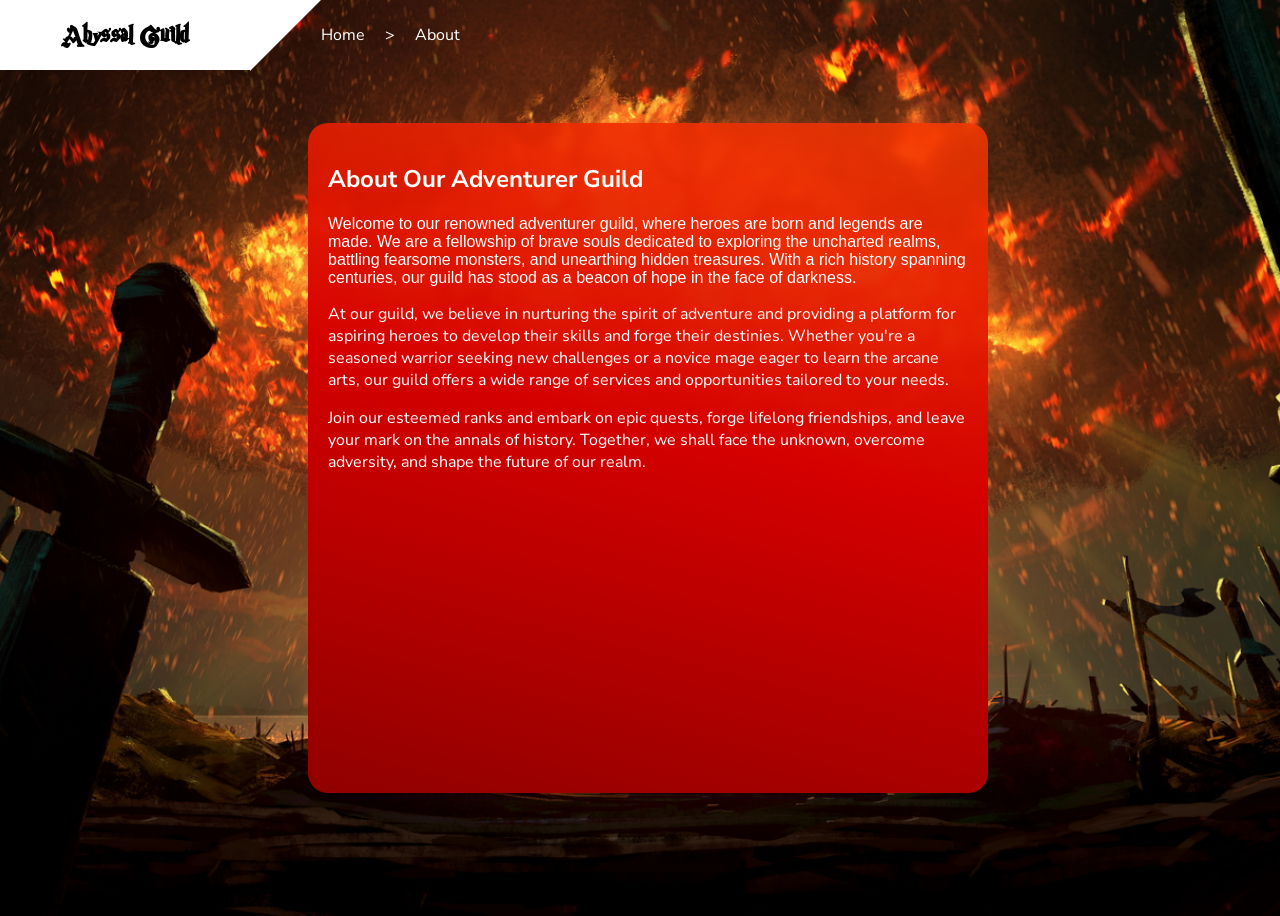
<file: pages/about.html>
<!DOCTYPE html>
<html>
<head>
  <link rel="stylesheet" type="text/css" href="../styles/about.css">
  <title>About Us</title>
</head>
<body>
  <header>
    <nav>
      <div class="logo"><h3>Abyssal Guild</h3></div>
      <div class="tri"></div>
      <a href="../pages/homepage.html">Home</a>
      <p style="margin-left: 20px; pointer-events: none;">></p>
      <p style="margin-left: 20px; pointer-events: none;">About</p>
    </nav>
  </header>
  <div class="container">
    <div class="about-section">
      <h2>About Our Adventurer Guild</h2>
      <p id="typing">Welcome to our renowned adventurer guild, where heroes are born and legends are made. We are a fellowship of brave souls dedicated to exploring the uncharted realms, battling fearsome monsters, and unearthing hidden treasures. With a rich history spanning centuries, our guild has stood as a beacon of hope in the face of darkness.</p>
      <p>At our guild, we believe in nurturing the spirit of adventure and providing a platform for aspiring heroes to develop their skills and forge their destinies. Whether you're a seasoned warrior seeking new challenges or a novice mage eager to learn the arcane arts, our guild offers a wide range of services and opportunities tailored to your needs.</p>
      <p>Join our esteemed ranks and embark on epic quests, forge lifelong friendships, and leave your mark on the annals of history. Together, we shall face the unknown, overcome adversity, and shape the future of our realm.</p>
    </div>
  </div>
</body>
</html>
</file>
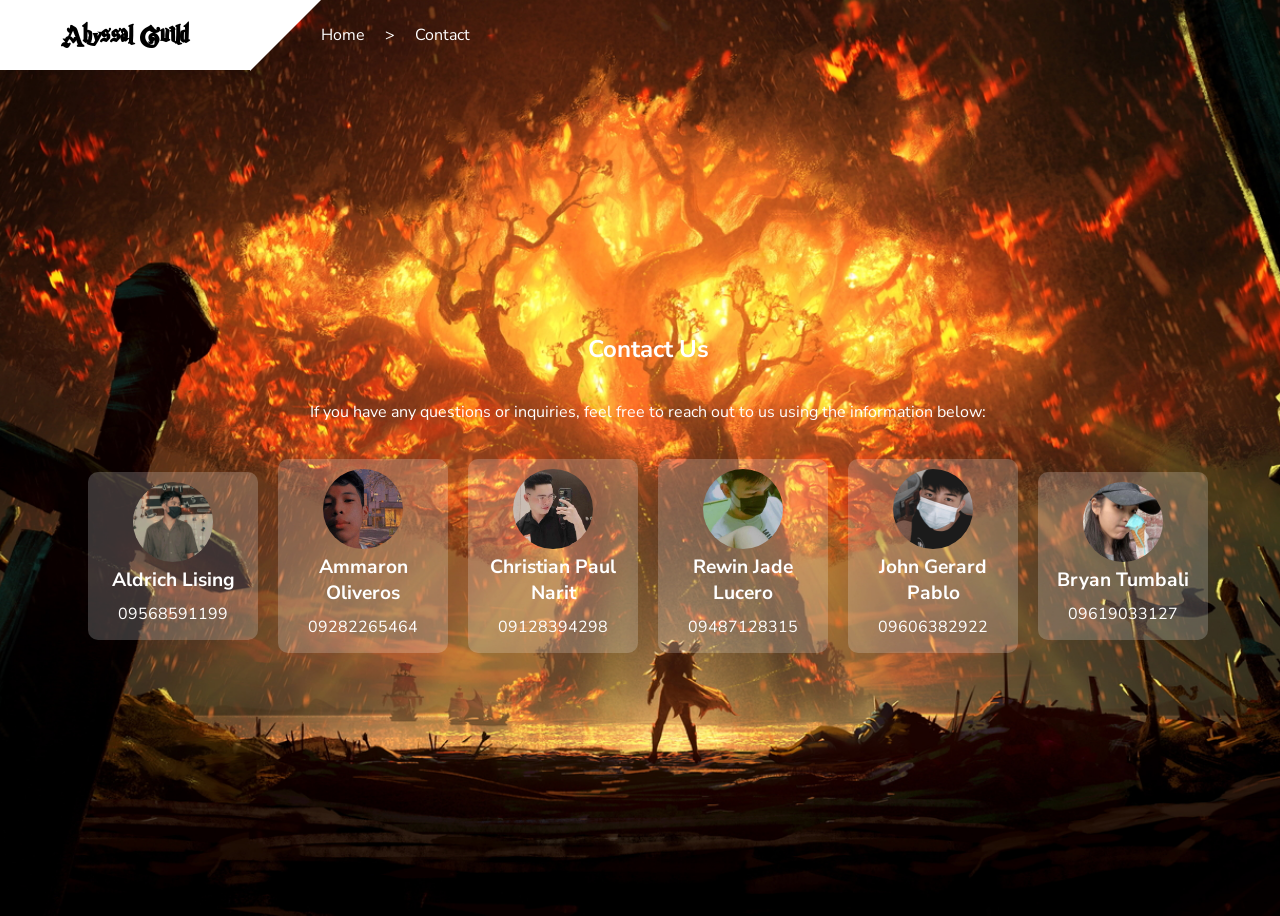
<file: pages/contact.html>
<!DOCTYPE html>
<html>
<head>
  <title>Contact - Abyssal Guild</title>
  <link rel="stylesheet" type="text/css" href="../styles/contact.css">
</head>
<body>
  <header>
    <nav>
        <div class="logo"><h3>Abyssal Guild</h3></div>
        <div class="tri"></div>
        <a href="../pages/homepage.html">Home</a>
        <p style="margin-left: 20px; pointer-events: none;">></p>
        <p style="margin-left: 20px; pointer-events: none;">Contact</p>
    </nav>
  </header>
  <div class="contacts-section">
    <h2>Contact Us</h2>
    <p>If you have any questions or inquiries, feel free to reach out to us using the information below:</p>
    <div class="contact-details">
      <div class="contact-item">
        <img src="../img/Lising.jpg" alt="Contact 1">
        <p class="name">Aldrich Lising</p>
        <p class="number">09568591199</p>
      </div>
      <div class="contact-item">
        <img src="../img/ammaron.jpg" alt="Contact 2">
        <p class="name">Ammaron Oliveros</p>
        <p class="number">09282265464</p>
      </div>
      <div class="contact-item">
        <img src="../img/narit.jpg" alt="Contact 3">
        <p class="name">Christian Paul Narit</p>
        <p class="number">09128394298</p>
      </div>
      <div class="contact-item">
        <img src="../img/rewin.jpg" alt="Contact 3">
        <p class="name">Rewin Jade Lucero</p>
        <p class="number">09487128315</p>
      </div>
      <div class="contact-item">
        <img src="../img/gerard.jpg" alt="Contact 3">
        <p class="name">John Gerard Pablo</p>
        <p class="number">09606382922</p>
      </div>
      <div class="contact-item">
        <img src="../img/tumbali.jpg" alt="Contact 3">
        <p class="name">Bryan Tumbali</p>
        <p class="number">09619033127</p>
      </div>
    </div>
  </div>
</body>
</html>
</file>
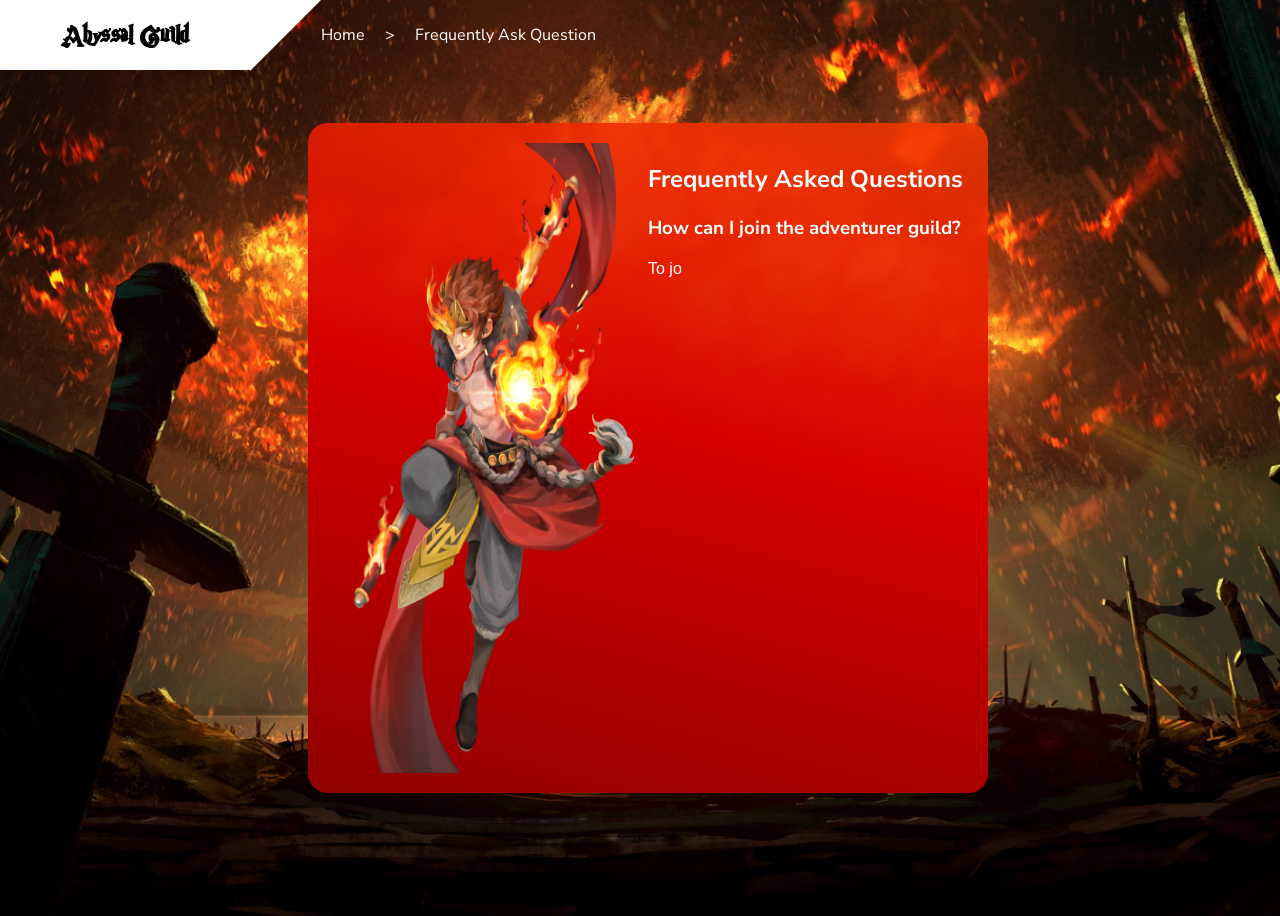
<file: pages/faqs.html>
<!DOCTYPE html>
<html lang="en">
<head>
  <meta charset="UTF-8">
  <meta name="viewport" content="width=device-width, initial-scale=1.0">
  <title>FAQs - Abyssal Guild</title>
  <link rel="stylesheet" href="../styles/faqs.css">
</head>
<body>
  <header>
    <nav>
      <div class="logo"><h3>Abyssal Guild</h3></div>
      <div class="tri"></div>
      <a href="../pages/homepage.html">Home</a>
      <p style="margin-left: 20px; pointer-events: none;">></p>
      <p style="margin-left: 20px; pointer-events: none;">Frequently Ask Question</p>
    </nav>
  </header>
  <div class="faq-section">
    <div style="width: 50%; display: flex; flex-direction: reverse-column;">
      <img src="../img/fireman.png" width="100%">
    </div>
    <div style="width: 50%;">
      <h2>Frequently Asked Questions</h2>
    <div class="faq"> 
      <h3>How can I join the adventurer guild?</h3>
       <p id="typing"></p>
      </div>
    </div>
    </div>
    <!-- Add more FAQs here -->
  </div>
  <script src="../scripts/typing.js"></script>
</body>
</html>
</file>
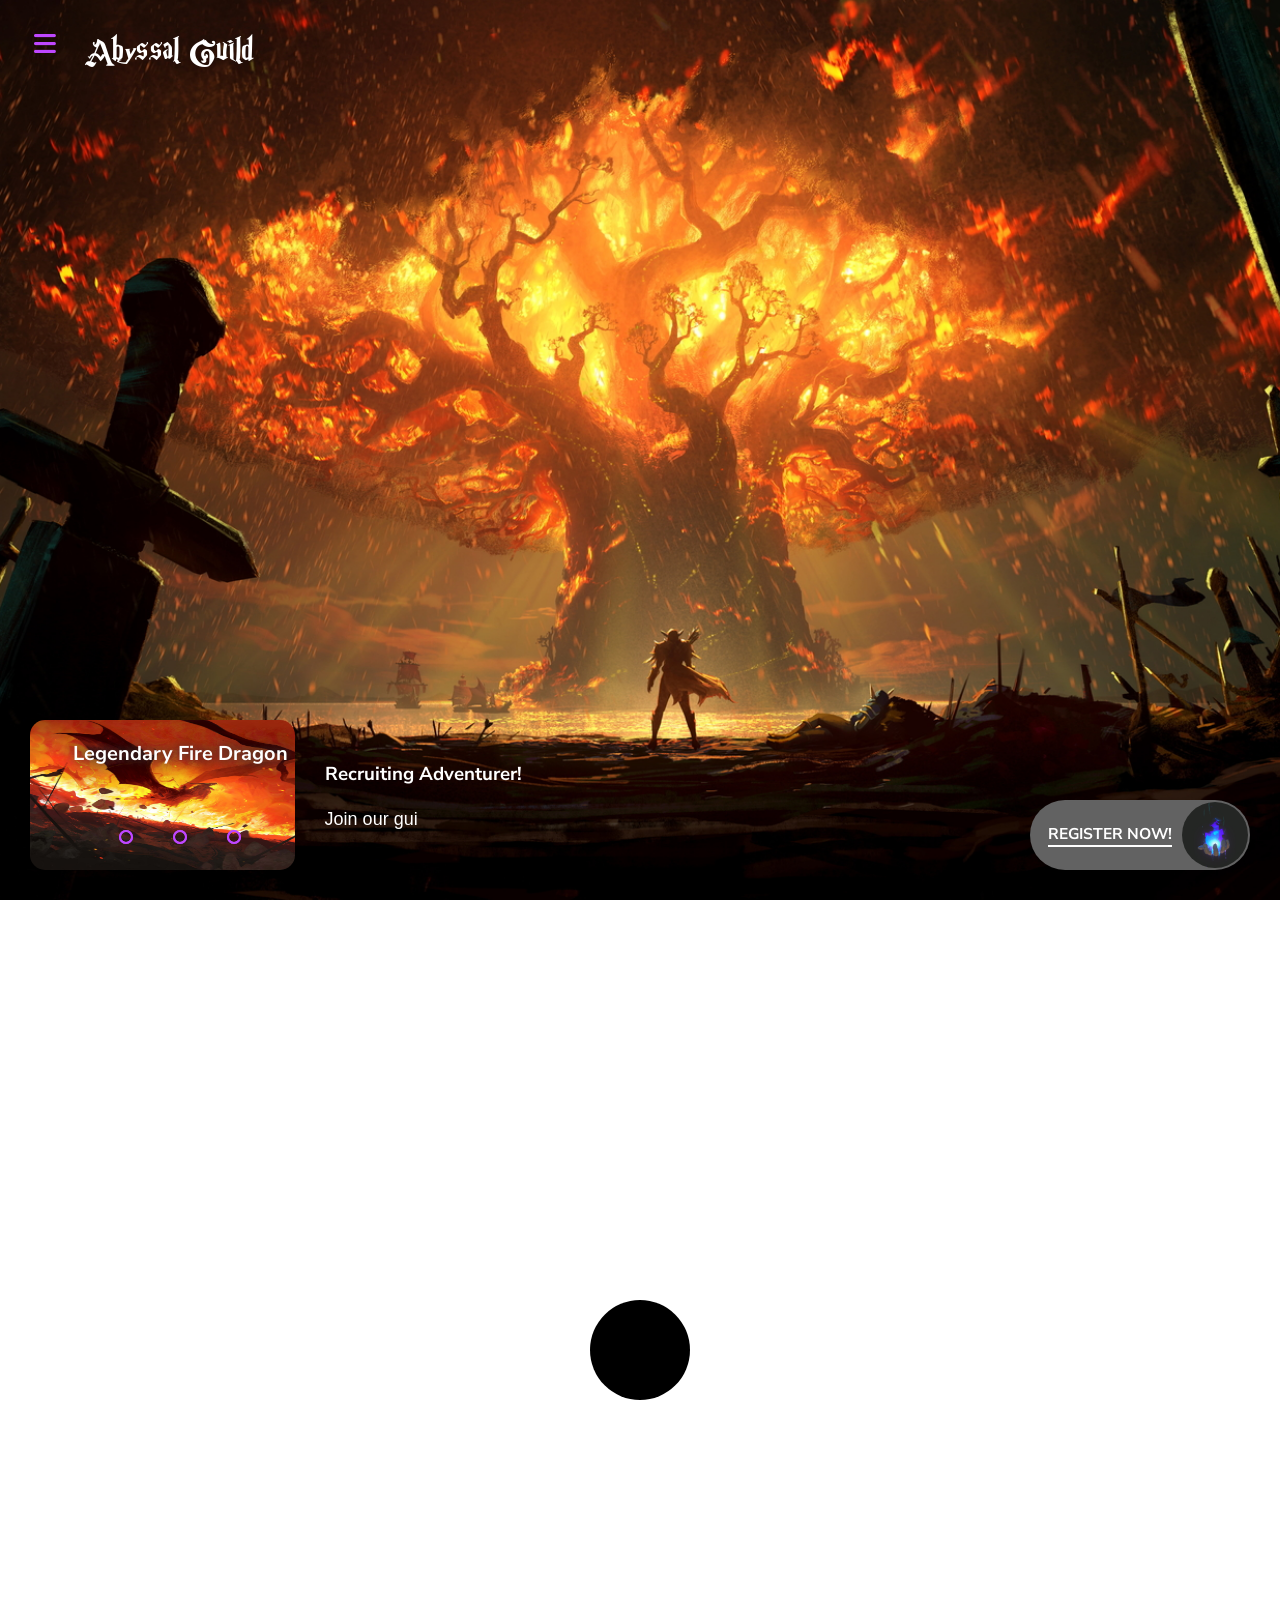
<file: pages/homepage.html>
<!DOCTYPE html>
<html lang="en">
<head>
    <meta charset="UTF-8">
    <meta name="viewport" content="width=device-width, initial-scale=1.0">
    <link rel="stylesheet" href="https://cdnjs.cloudflare.com/ajax/libs/font-awesome/6.4.0/css/all.min.css" integrity="sha512-iecdLmaskl7CVkqkXNQ/ZH/XLlvWZOJyj7Yy7tcenmpD1ypASozpmT/E0iPtmFIB46ZmdtAc9eNBvH0H/ZpiBw==" crossorigin="anonymous" referrerpolicy="no-referrer" />
    <link rel="stylesheet" href="../styles/homepage1.css">
    <link rel="shortcut icon" href="../img/logo.png" type="image/x-icon">
    <title>Abyssal Guild</title>
</head>
<body>
    <header>
        <button onclick="navMenu()" id="navBtn"><i class="fa-solid fa-bars"></i></button>
        <a href="#" class="logo">Abyssal Guild</a>
    </header>
    <div class="navigation">
        <!-- <img src="../img/logo_bg.png" width="100%" style="transform: translateY(30px);"> -->
        <nav>
            <ul type="none">
                <a href="../pages/faqs.html"><li>Faqs</li></a>
                <a href="../pages/about.html"><li>About</li></a>
                <a href="../pages/services.html"><li>Services</li></a>
                <a href="../pages/contact.html"><li>Contacts</li></a>
                <a href="../pages/displayRegistered.php"><li>Adventurers</li></a>
            </ul>
        </nav>
    </div>
    <div class="registration">
        <div class="registrationForm">
            <div class="introduction">
                <img src="../img/women.png" class="women">
                <div class="card">
                    <div class="tri"></div>
                    <div class="box">
                        <p id="letter"></p>
                        <button class="next_btn">Click Next<i class="fa-solid fa-circle-chevron-right"></i></button>
                    </div>
                </div>
                <div class="magic-circle-holder">
                    <img class="magic-animation" src="../img/magic-circle.jpg">
                </div>
            </div>
            <button class="closeBtn">close</button>
        </div>
    </div>
    <div class="wrapper">
        <!-- <img src="../img/mainbg.jpg" alt="" width="100%"> -->
        <div class="featured">
            <div class="slider">
                <div class="slides">
                    <input type="radio" name="radio-btn" id="radio1">
                    <input type="radio" name="radio-btn" id="radio2">
                    <input type="radio" name="radio-btn" id="radio3">
                    <div class="slide first">
                        <div class="image-container">
                          <img src="../img/feature1.jpg" alt="">
                          <div class="words">Legendary Fire Dragon</div>
                        </div>
                        <div class="image-container">
                          <img src="../img/feature2.jpg" alt="">
                          <div class="words">Elemental Warrior</div>
                        </div>
                        <div class="image-container">
                          <img src="../img/feature3.jpg" alt="">
                          <div class="words">Red Phoenix AI</div>
                        </div>
                      </div>
                    <div class="navigation-auto">
                        <div class="auto-btn1"></div>
                        <div class="auto-btn2"></div>
                        <div class="auto-btn3"></div>
                    </div>
                </div>
                <div class="navigation-manual">
                    <label for="radio1" class="manual-btn"></label>
                    <label for="radio2" class="manual-btn"></label>
                    <label for="radio3" class="manual-btn"></label>
                </div>
                <script type="text/javascript">
                    var counter = 2;
                    setInterval(function() {
                        document.getElementById('radio' + counter).checked = true;
                        counter++
                        if (counter > 3) {
                            counter = 1;
                        }
                    }, 4000);
                </script>
            </div>
            <div class="ad">
                <h3 class="typing">Recruiting Adventurer!</h3><br>
                <p id="typing"></p>
            </div>
        </div>
        <button class="registerBtn" onclick="regPopup()"><h3 style="border-bottom: 2px solid white;">REGISTER NOW!</h3><img src="../img/1.gif" height="100%" style="border-radius: 50%;"></button>
    </div>
    <script src="../scripts/homepage1.js"></script>
</body>
</html>
</file>
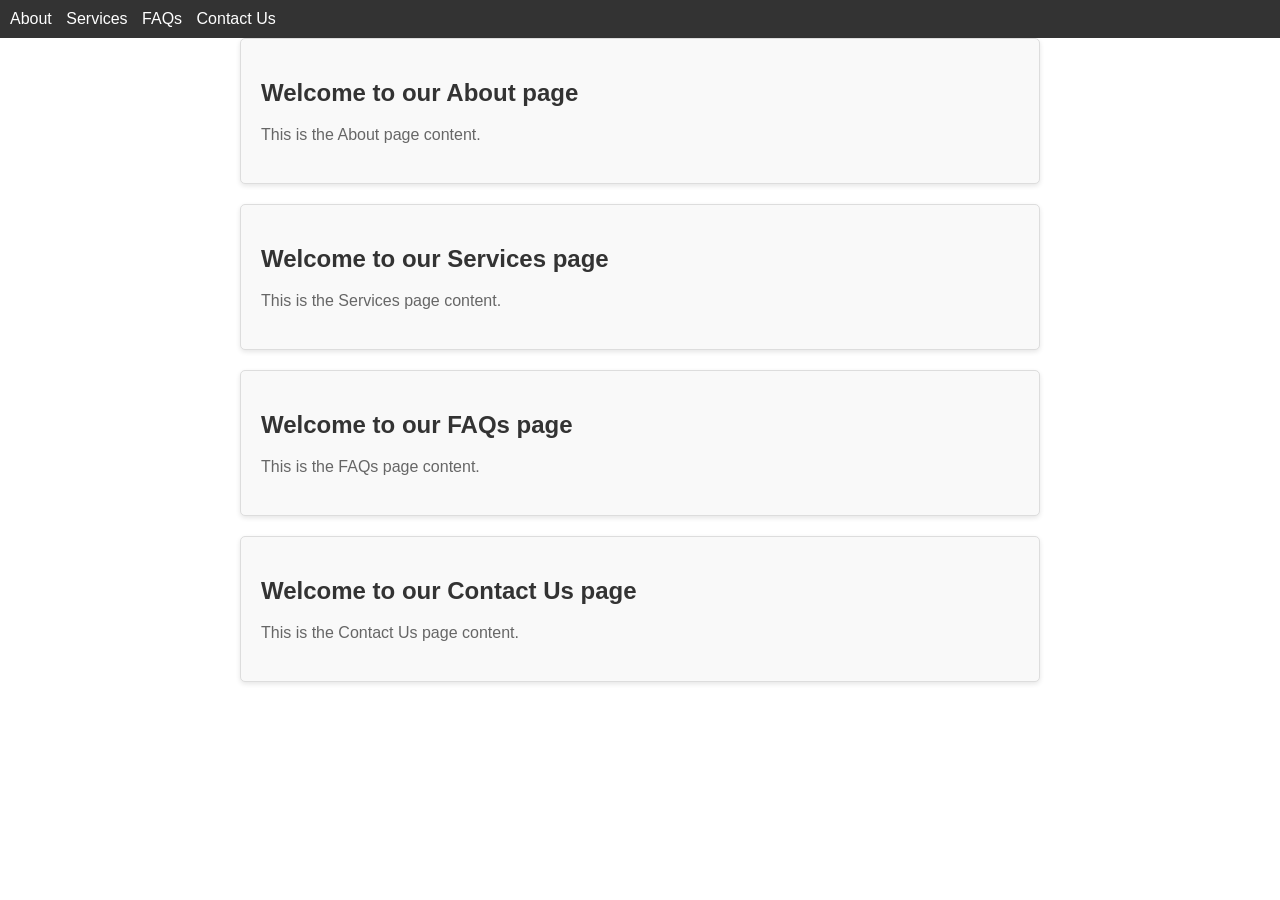
<file: pages/menu.html>
<!DOCTYPE html>
<html>
<head>
  <title>My Website</title>
  <style>
    body {
      font-family: Arial, sans-serif;
      margin: 0;
      padding: 0;
    }

    header {
      background-color: #333;
      color: #fff;
      padding: 10px;
    }

    nav ul {
      list-style-type: none;
      margin: 0;
      padding: 0;
    }

    nav ul li {
      display: inline;
      margin-right: 10px;
    }

    nav ul li a {
      color: #fff;
      text-decoration: none;
    }

    section {
      padding: 20px;
    }

    /* Classy Design Styles */
    .container {
      width: 800px;
      margin: 0 auto;
    }

    .box {
      background-color: #f9f9f9;
      padding: 20px;
      margin-bottom: 20px;
      border: 1px solid #ddd;
      border-radius: 5px;
      box-shadow: 0 2px 5px rgba(0, 0, 0, 0.1);
    }

    h1 {
      color: #333;
      font-size: 24px;
      margin-bottom: 10px;
    }

    p {
      color: #666;
      font-size: 16px;
      line-height: 1.5;
    }
  </style>
</head>
<body>
  <header>
    <nav>
      <ul>
        <li><a href="about.html">About</a></li>
        <li><a href="services.html">Services</a></li>
        <li><a href="faq.html">FAQs</a></li>
        <li><a href="contact.html">Contact Us</a></li>
      </ul>
    </nav>
  </header>

  <div class="container">
    <section class="box">
      <h1>Welcome to our About page</h1>
      <p>This is the About page content.</p>
    </section>

    <section class="box">
      <h1>Welcome to our Services page</h1>
      <p>This is the Services page content.</p>
    </section>

    <section class="box">
      <h1>Welcome to our FAQs page</h1>
      <p>This is the FAQs page content.</p>
    </section>

    <section class="box">
      <h1>Welcome to our Contact Us page</h1>
      <p>This is the Contact Us page content.</p>
    </section>
  </div>
</body>
</html>
</file>
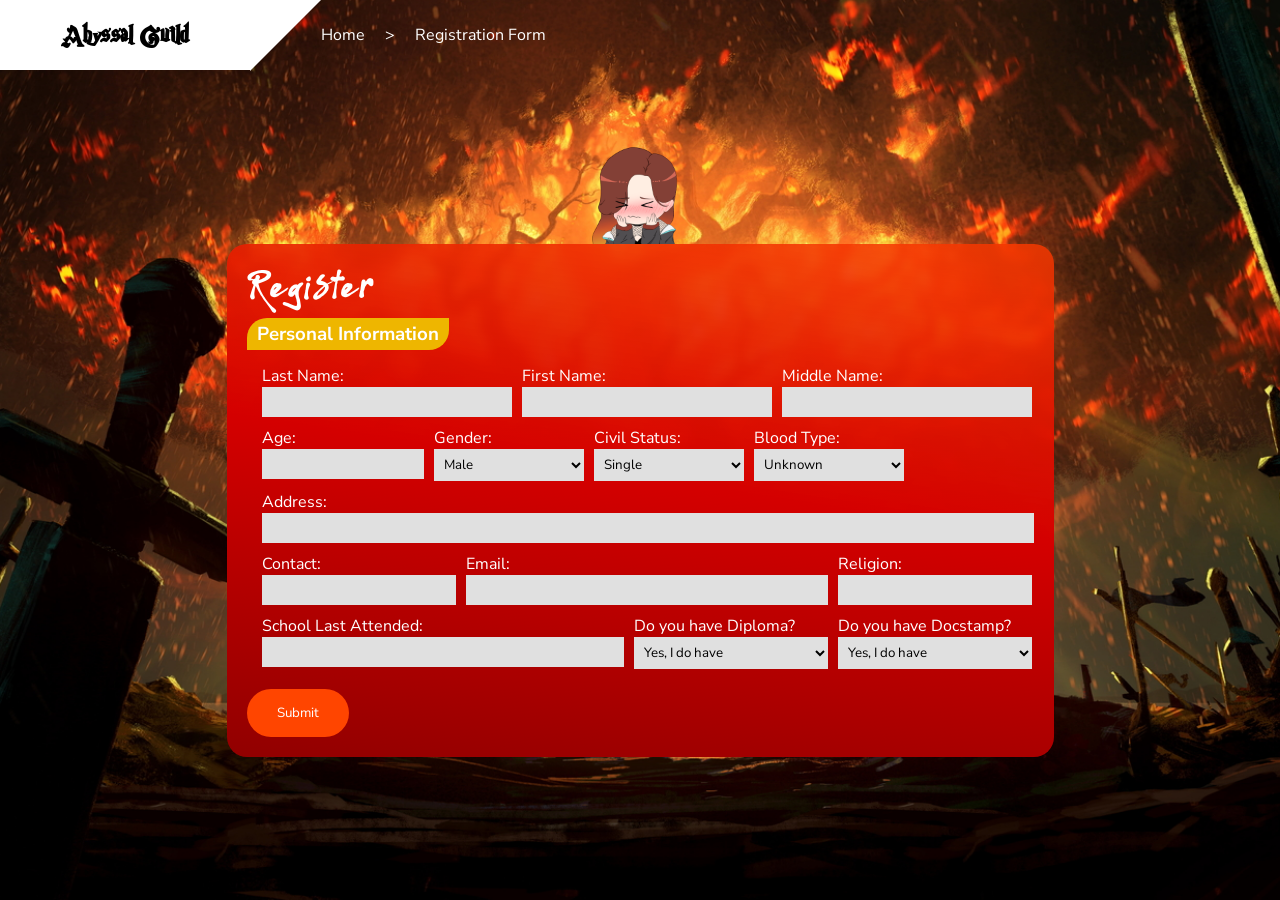
<file: pages/regform.html>
<!DOCTYPE html>
<html lang="en">
<head>
    <meta charset="UTF-8">
    <meta name="viewport" content="width=device-width, initial-scale=1.0">
    <link rel="stylesheet" href="../styles/regform.css">
    <title>Register Form</title>
</head>
<body>
    <!-- <img src="../img/mainbg.jpg" width="100%" style="position: absolute; top: 0;"> -->
    <nav>
        <div class="logo"><h3>Abyssal Guild</h3></div>
        <div class="tri"></div>
        <a href="../pages/homepage.html">Home</a>
        <p style="margin-left: 20px; pointer-events: none;">></p>
        <p style="margin-left: 20px; pointer-events: none;">Registration Form</p>
    </nav>
    <div class="regHolder">
        <img src="../img/cuteChibi.png" class="chibi">
    <div class="container">
        <form action="../system/function.php" method="post">
            <p style="color: white; margin-bottom: 5px; font-family: istitik; letter-spacing: 2px; font-size: 40px;">Register</p>
            <h3 style="margin-bottom: 15px; color: white; background: rgb(238, 182, 0); width: max-content; padding: 3px 10px; border-radius: 20px 0 20px 0;">Personal Information</h3>
            <div class="regform">
                <div class="fullname">
                    <label style="display: flex; flex-direction: column;">
                        Last Name:
                        <input type="text" name="last_name" required>
                    </label>
                    <label style="display: flex; flex-direction: column;">
                        First Name:
                        <input type="text" name="first_name" required>
                    </label>
                    <label style="display: flex; flex-direction: column;">
                        Middle Name:
                        <input type="text" name="middle_name" required>
                    </label>
                </div>
                <div style="display: flex; width: auto; gap: 10px;">
                    <label style="display: flex; flex-direction: column;">
                        Age:
                        <input type="number" name="age" placeholder="" style="width: 150px; text-align: center;" oninput="javascript: if (this.value.length > 2) this.value = this.value.slice(0, 2); required">
                    </label>
                    <label style="display: flex; flex-direction: column;">
                        Gender:
                        <select name="gender" style="width: 150px;">
                            <option value="Male">Male</option>
                            <option value="Female">Female</option>
                            <option value="Rather not Say">Rather not say</option>
                        </select>
                    </label>
                    <label style="display: flex; flex-direction: column;">
                        Civil Status:
                        <select name="civil_status" style="width: 150px;"> 
                            <option value="Single">Single</option>
                            <option value="In a Relationship">In a Relationship</option>
                            <option value="Married">Married</option>
                            <option value="Divorce">Divorce</option>
                            <option value="Widowed">Widowed</option>
                            <option value="Kabit">Kabit</option>
                        </select>
                    </label>
                    <label style="display: flex; flex-direction: column;">
                        Blood Type:
                        <select name="blood_type" style="width: 150px;">
                            <option value="Unknown">Unknown</option>
                            <option value="A">Blood type: A</option>
                            <option value="B">Blood type: B</option>
                            <option value="AB">Blood type: AB</option>
                            <option value="O">Blood type: O</option>
                        </select>
                    </label>
                </div>
                <label>
                    Address: <br>
                    <input type="text" name="home_address" class="home_address" required>
                </label>
                <div class="row4">
                    <label style="display: flex; flex-direction: column; width: 250px;">
                        Contact:
                        <input type="text" name="contact">
                    </label>
                    <label>
                        Email: <br>
                        <input type="email" name="email" style="width: 350px;" required>
                    </label>
                    <label style="display: flex; flex-direction: column; width: 250px;">
                        Religion:
                        <input type="text" name="religion">
                    </label>
                </div>
                <div style="display: flex; width: 770px; gap: 10px;">
                    <label>
                        School Last Attended: <br>
                        <input type="text" name="school_last_attended" style="width: 350px;">
                    </label>
                    <label style="width: 195px;">
                        Do you have Diploma? <br>
                        <select name="diploma" style="width: 100%;">
                            <option value="1">Yes, I do have</option>
                            <option value="0">No, I don't have</option>
                        </select>
                    </label>
                    <label style="width: 195px;">
                        Do you have Docstamp? <br>
                        <select name="docstamp" style="width: 100%;">
                            <option value="1">Yes, I do have</option>
                            <option value="0">No, I don't have</option>
                        </select>
                    </label>
                </div>
            </div>
            <input type="submit" class="submit">
        </form>
        <!-- <img src="../img/women.png" width="auto" height="auto"> -->
    </div>
    </div>
</body>
</html>
</file>
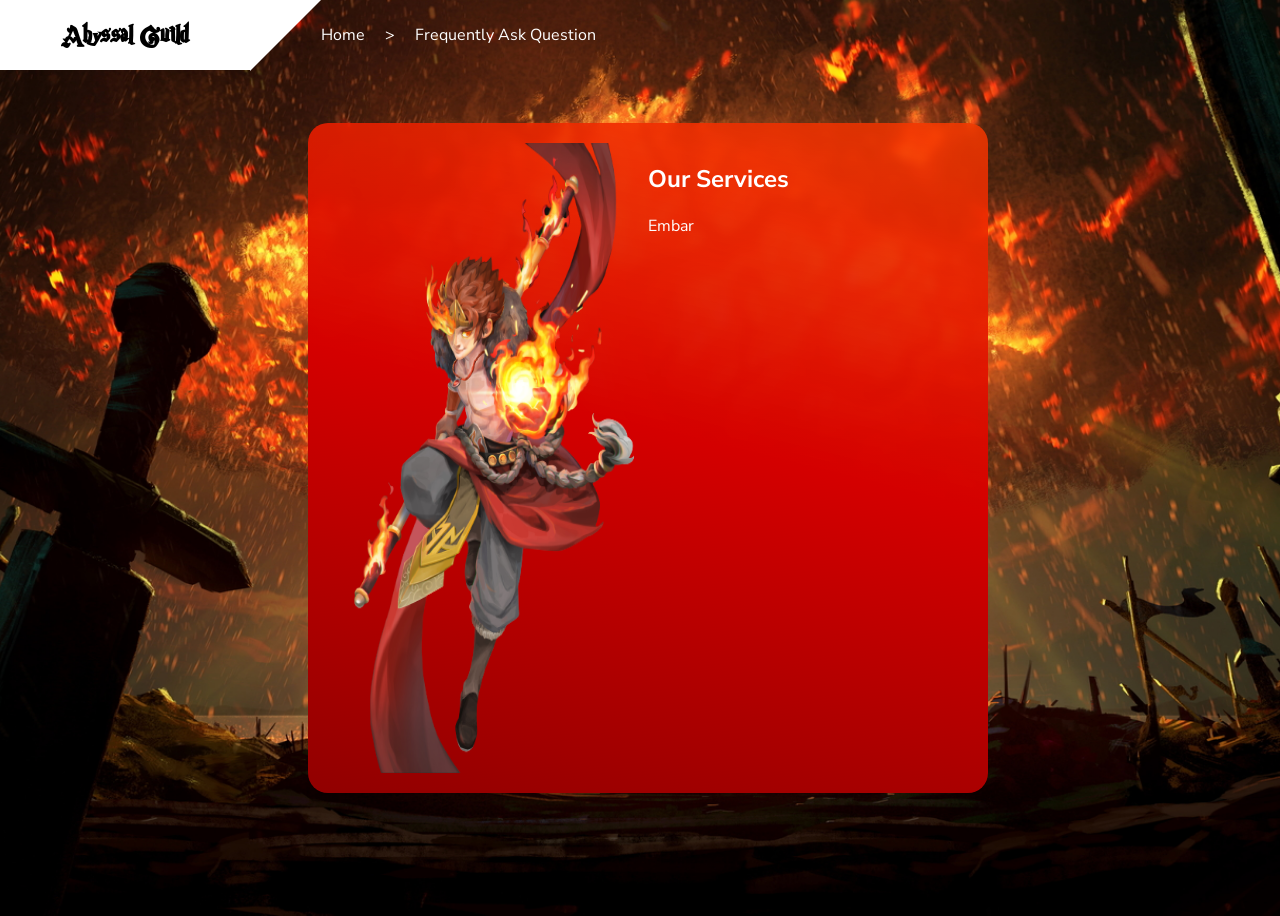
<file: pages/services.html>
<!DOCTYPE html>
<html lang="en">
<head>
  <meta charset="UTF-8">
  <meta name="viewport" content="width=device-width, initial-scale=1.0">
  <title>Services - Abyssal Guild</title>
  <link rel="stylesheet" href="../styles/services.css">
</head>
<body>
  <header>
    <nav>
      <div class="logo"><h3>Abyssal Guild</h3></div>
      <div class="tri"></div>
      <a href="../pages/homepage.html">Home</a>
      <p style="margin-left: 20px; pointer-events: none;">></p>
      <p style="margin-left: 20px; pointer-events: none;">Frequently Ask Question</p>
    </nav>
  </header>
  <div class="container">
    <div style="width: 50%; display: flex; flex-direction: reverse-column;">
      <img src="../img/fireman.png" width="100%">
    </div>
    <div style="width: 50%;">
      <h2>Our Services</h2>
       <p id="typing"></p>
      </div>
    </div>
    </div>
    <!-- Add more FAQs here -->
  </div>
  <script src="../scripts/typings.js"></script>
</body>
</html>
</file>
<file: styles/about.css>
@font-face {
  font-family: nunito;
  src: url(../fonts/nunito.ttf);
}
@font-face {
  font-family: magic1;
  src: url(../fonts/MagicSchoolOne.ttf);
}

/* html {
  background-color: black;
} */

body {
  width: 100%;
  height: 100vh;
  display: flex;
  flex-direction: column;
  align-items: center;
  justify-content: center;
  background-color: black;
  background: url('../img/mainbg.jpg');
  background-position: top;
  background-size: cover;
  background-repeat: no-repeat;
  overflow: hidden;
  color: white;
  font-family: nunito;
}

  nav {
    position: fixed;
    top: 0;
    left: 0;
    width: 100%;
    height: 70px;
    display: flex;
    align-items: center;
    justify-content: left;
    z-index: 100;
}
.logo {
    background-color: white;
    color: black;
    width: 250px;
    height: 70px;
    display: flex;
    align-items: center;
    justify-content: center;
    font-family: magic1;
}
.logo h3 {
    font-family: magic1;
    font-size: 30px;
    animation: logo 5s linear infinite;
    pointer-events: none;
}
@keyframes logo {
    0% { color: black; }
    50% { color: black; }
    55% { color: red; }
    60% { color: black; }
    65% { color: red; }
    70% { color: black; }
    100% { color: black; }
}
.tri {
    /* transform: translateX(1px); */
    width: 0;
    height: 0;
    border-left: 71px solid white;
    border-bottom: 71px solid transparent;
}
a {
    color: white;
    text-decoration: none;
}
a:hover {
    color: orangered;
}

:root {
    --gradient: linear-gradient(
        to bottom left, 
        rgba(255, 221, 0, 0.579),
        rgba(255, 68, 0, 0.8), 
        rgb(212, 0, 0), 
        rgb(145, 0, 0)
    );
}

@keyframes bg-Animation {
    0% {
        background-position: bottom left;
    }
    50% {
        background-position: cover;
    }
    100% {
        background-position: top right;
    }
}
  
  @keyframes fireAnimation {
    0% {
      box-shadow: 0 0 10px 0px #FFBE6F, 0 0 20px 0px #FF6F00, 0 0 30px 5px #FF2400;
    }
    50% {
      box-shadow: 0 0 15px 5px #FFBE6F, 0 0 30px 10px #FF6F00, 0 0 40px 15px #FF2400;
    }
    100% {
      box-shadow: 0 0 10px 0px #FFBE6F, 0 0 20px 0px #FF6F00, 0 0 30px 5px #FF2400;
    }
  }

  .container {
    width: 50%;
    height: 70%;
    background: transparent;
    background-image: var(--gradient);
    backdrop-filter: blur(5px);
    /* background-position: center; */
    background-size: 400%;
    padding: 20px;
    overflow: hidden;
    display: flex;
    border-radius: 20px;
    z-index: 1;
    display: flex;
    animation: downAnimation 2s linear, fireAnimation 3s linear infinite, bg-Animation 5s infinite alternate;
  }

  @keyframes downAnimation {
    0% {
      transform: translateY(-100%);
    }
    100% {
      transform: translateY(0%);
    }
  }

  #typing {
    font-family: Arial, sans-serif;
    font-size: 16px;
  }
  
  @keyframes typingAnimation {
    0% {
      width: 0;
    }
    100% {
      width: 100%;
    }
  }
</file>
<file: styles/contact.css>
@font-face {
  font-family: nunito;
  src: url(../fonts/nunito.ttf);
}
@font-face {
  font-family: magic1;
  src: url(../fonts/MagicSchoolOne.ttf);
}

body {
  width: 100%;
  height: 100vh;
  display: flex;
  flex-direction: column;
  align-items: center;
  justify-content: center;
  background-color: black;
  background: url('../img/mainbg.jpg');
  background-position: top;
  background-size: cover;
  background-repeat: no-repeat;
  overflow: hidden;
  color: white;
  font-family: nunito;
}

nav {
  position: fixed;
  top: 0;
  left: 0;
  width: 100%;
  height: 70px;
  display: flex;
  align-items: center;
  justify-content: left;
  z-index: 100;
}

.logo {
  background-color: white;
  color: black;
  width: 250px;
  height: 70px;
  display: flex;
  align-items: center;
  justify-content: center;
  font-family: magic1;
}

.logo h3 {
  font-family: magic1;
  font-size: 30px;
  animation: logo 5s linear infinite;
  pointer-events: none;
}

@keyframes logo {
  0% { color: black; }
  50% { color: black; }
  55% { color: red; }
  60% { color: black; }
  65% { color: red; }
  70% { color: black; }
  100% { color: black; }
}

.tri {
  width: 0;
  height: 0;
  border-left: 71px solid white;
  border-bottom: 71px solid transparent;
}

a {
  text-decoration: none;
  color: white;
}

a:hover {
  color: orangered;
}

.contacts-section {
  display: flex;
  flex-direction: column;
  align-items: center;
  justify-content: center;
  text-align: center;
  margin-top: 50px;
  transition: transform 0.3s ease-in-out;
}


/* Rest of the CSS code remains the same */

.contact-details {
  display: flex;
  flex-wrap: wrap;
  justify-content: center;
  align-items: center;
  gap: 20px;
  margin-top: 20px;
}

.contact-item {
  display: flex;
  flex-direction: column;
  align-items: center;
  width: 150px;
  padding: 10px;
  background-color: rgba(255, 255, 255, 0.2);
  border-radius: 10px;
  transition: transform 0.3s ease-in-out;
}

.contact-item:hover {
  transform: translateY(-5px);
}


.contact-item img {
  width: 80px;
  height: 80px;
  object-fit: cover;
  border-radius: 50%;
}

.contact-item p {
  margin: 5px 0;
  color: #fff;
}

.contact-item .name {
  font-weight: bold;
  font-size: 1.2rem;
}

.contact-item .number {
  font-size: 1rem;
}
</file>
<file: styles/faqs.css>
@font-face {
  font-family: nunito;
  src: url(../fonts/nunito.ttf);
}
@font-face {
  font-family: magic1;
  src: url(../fonts/MagicSchoolOne.ttf);
}

/* html {
  background-color: black;
} */

body {
  width: 100%;
  height: 100vh;
  display: flex;
  flex-direction: column;
  align-items: center;
  justify-content: center;
  background-color: black;
  background: url('../img/mainbg.jpg');
  background-position: top;
  background-size: cover;
  background-repeat: no-repeat;
  overflow: hidden;
  color: white;
  font-family: nunito;
}

  nav {
    position: fixed;
    top: 0;
    left: 0;
    width: 100%;
    height: 70px;
    display: flex;
    align-items: center;
    justify-content: left;
    z-index: 100;
}
.logo {
    background-color: white;
    color: black;
    width: 250px;
    height: 70px;
    display: flex;
    align-items: center;
    justify-content: center;
    font-family: magic1;
}
.logo h3 {
    font-family: magic1;
    font-size: 30px;
    animation: logo 5s linear infinite;
    pointer-events: none;
}
@keyframes logo {
    0% { color: black; }
    50% { color: black; }
    55% { color: red; }
    60% { color: black; }
    65% { color: red; }
    70% { color: black; }
    100% { color: black; }
}
.tri {
    /* transform: translateX(1px); */
    width: 0;
    height: 0;
    border-left: 71px solid white;
    border-bottom: 71px solid transparent;
}
a {
    color: white;
    text-decoration: none;
}
a:hover {
    color: orangered;
}

:root {
    --gradient: linear-gradient(
        to bottom left, 
        rgba(255, 221, 0, 0.579),
        rgba(255, 68, 0, 0.8), 
        rgb(212, 0, 0), 
        rgb(145, 0, 0)
    );
}

@keyframes bg-Animation {
    0% {
        background-position: bottom left;
    }
    50% {
        background-position: cover;
    }
    100% {
        background-position: top right;
    }
}
  
  @keyframes fireAnimation {
    0% {
      box-shadow: 0 0 10px 0px #FFBE6F, 0 0 20px 0px #FF6F00, 0 0 30px 5px #FF2400;
    }
    50% {
      box-shadow: 0 0 15px 5px #FFBE6F, 0 0 30px 10px #FF6F00, 0 0 40px 15px #FF2400;
    }
    100% {
      box-shadow: 0 0 10px 0px #FFBE6F, 0 0 20px 0px #FF6F00, 0 0 30px 5px #FF2400;
    }
  }

  .faq-section {
    width: 50%;
    height: 70%;
    background: transparent;
    background-image: var(--gradient);
    backdrop-filter: blur(5px);
    /* background-position: center; */
    background-size: 400%;
    padding: 20px;
    overflow: hidden;
    display: flex;
    border-radius: 20px;
    z-index: 1;
    display: flex;
    animation: downAnimation 2s linear, fireAnimation 3s linear infinite, bg-Animation 5s infinite alternate;
  }

  @keyframes downAnimation {
    0% {
      transform: translateY(-100%);
    }
    100% {
      transform: translateY(0%);
    }
  }
  
  .faq {
    margin-bottom: 20px;
  }
  
  .faq-checkbox {
    display: none;
  }
  
  .faq-question {
    cursor: pointer;
    font-weight: bold;
  }
  
  .faq-answer {
    display: none;
    margin-top: 10px;
    padding-left: 20px;
    flex-direction: column;
    width: 50%;
    height: 50%;
  }

  #typing {
    font-family: Arial, sans-serif;
    font-size: 16px;
  }
  
  @keyframes typingAnimation {
    0% {
      width: 0;
    }
    100% {
      width: 100%;
    }
  }
</file>
<file: styles/homepage1.css>
@font-face {
    font-family: nunito;
    src: url(../fonts/nunito.ttf);
}
@font-face {
    font-family: magic1;
    src: url(../fonts/MagicSchoolOne.ttf);
}
@font-face {
    font-family: magic2;
    src: url(../fonts/MagicSchoolTwo.ttf);
}

* {
    padding: 0;
    margin: 0;
    font-family: nunito;
}
/* Customize the scrollbar track */
::-webkit-scrollbar {
    display: none;
}

html {
    scroll-behavior: smooth;
}
  
body {
    background: url('../img/mainbg.jpg');
    /* backdrop-filter: blur(4px); */
    background-position: top;
    background-size: cover;
    background-attachment: fixed;
    background-repeat: no-repeat;
    width: 100%;
    height: 100vh;
    display: flex;
    flex-direction: column;
    align-items: center;
    overflow: hidden;
}
header {
    display: flex;
    position: fixed;
    width: auto;
    gap: 15px;
    top: 0;
    left: 0;
    padding: 20px 20px;
    z-index: 100;
}
header button {
    width: 50px;
    height: 50px;
    border: none;
    background: none;
    transform: rotate(0deg);
    transition: 1s;
}
header button.active {
    transform: rotate(180deg);
}
header i {
    font-size: 25px;
    color: #bf47ff;
    cursor: pointer;
}
.navigation {
    position: fixed;
    width: 400px;
    height: 100%;
    left: 0;
    background: linear-gradient(to right, black, transparent);
    display: flex;
    flex-direction: column;
    align-items: center;
    justify-content: center;
    gap: 15px;
    transform: translateX(-110%);
    z-index: 99;
    transition: 1s cubic-bezier(0.165, 0.84, 0.44, 1);
}
.navigation.active {
    transform: translateX(0);
}
nav {
    position: absolute;
    width: 80%;
    height: 85%;
    display: flex;
    flex-direction: column;
    justify-content: center;
    gap: 15px;
    font-size: large;
    font-weight: bold;
}
.logo {
    font-family: magic1;
    font-size: 40px;
    text-decoration: none;
}
a {
    text-decoration: none;
    color: white;
}
nav a {
    text-shadow: -1px -1px 0 rgb(154, 57, 223), 1px -1px 0 rgb(154, 57, 223), -1px 1px 0 rgb(154, 57, 223), 1px 1px 0 rgb(154, 57, 223);
}
li {
    display: flex;
    flex-direction: column;
    align-items: center;
    justify-content: center;
    padding: 5px 0px;
    width: 100%;
}
li:hover {
    border-radius: 10px;
    background: #9a39df;
    box-shadow: inset 5px 5px 7px #752ba9,
                inset -5px -5px 7px #bf47ff;
}
.wrapper {
    width: 100%;
    height: 100%;
    animation: entrance 1s linear;
}
@keyframes entrance {
    0% { opacity: 0; }
    100% { opacity: 1.5; }
}
.featured {
    /* width: 100%; */
    position: fixed;
    bottom: 0;
    left: 0;
    display: flex;
    align-items: center;
    margin-left: 30px;
    margin-bottom: 30px;
}

/* ---- IMAGE CAROUSEL ---- */
.slider {
    width: 300px;
    height: 150px;
    border-radius: 15px;
    overflow: hidden;
}
.slides {
    display: flex;
    width: 150px;
    height: 150px;
}
.slides input {
    display: none;
}
.slide {
    display: flex;
    transition: 2s;
}
.slide img {
    width: 300px;
    height: 150px;
}
.navigation-manual {
    position: absolute;
    width: 300px;
    margin-top: -40px;
    display: flex;
    justify-content: center;
}
.manual-btn {
    border: 2px solid #bf47ff;
    padding: 5px;
    border-radius: 10px;
    cursor: pointer;
    transition: 1s;
}
.manual-btn:not(:last-child) {
    margin-right: 40px;
}
.manual-btn:hover {
    background-color: #bf47ff;
}
/* MANUAL */
#radio1:checked ~ .first {
    transform: translateX(0);
}
#radio2:checked ~ .first {
    transform: translateX(-300px);
}
#radio3:checked ~ .first {
    transform: translateX(-600px);
}
/* AUTO */
.navigation-auto {
    display: flex;
    position: absolute;
    width: 300px;
    justify-content: center;
    margin-top: 110px;
}
.navigation-auto div {
    border: 2px solid #bf47ff;
    padding: 5px;
    border-radius: 10px;
    transition: 1s;
}
.navigation-auto div:not(:last-child) {
    margin-right: 40px;
}
#radio1:checked ~ .navigation-auto .auto-btn1 {
    background: #bf47ff;
}
#radio2:checked ~ .navigation-auto .auto-btn2 {
    background: #bf47ff;
}
#radio3:checked ~ .navigation-auto .auto-btn3 {
    background: #bf47ff;
}
/* ---- END OF CAROUSEL ---- */

.registerBtn {
    position: absolute;
    right: 30px;
    bottom: 30px;
    width: 220px;
    height: 70px;
    /* background: url('../img/1.gif'); */
    background-size: cover;
    background-position: center;
    border: none;
    border-radius: 50px;
    z-index: 1;
    display: flex;
    align-items: center;
    justify-content: right;
    gap: 10px;
    color: white;
    background-color: rgb(98, 98, 98);
    padding: 2px;
    cursor: pointer;
}
.registration {
    position: absolute;
    width: 100%;
    height: 100%;
    bottom: -100%;
    /* background-color: black; */
    display: flex;
    flex-direction: column;
    align-items: center;
    justify-content: center;
    transition: bottom 1s cubic-bezier(0.175, 0.885, 0.32, 1.275);
    overflow: hidden;
    z-index: 99;
}
.registration.pop {
    bottom: 0%;
}
.registrationForm {
    width: 100px;
    height: 100px;
    border-radius: 50px;
    background-color: black;
    transition: 0.5s linear;
    z-index: 99;
    overflow: hidden;
}
.registrationForm.active {
    width: 100%;
    height: 100%;
    background-color: rgba(0, 0, 0, 0.8);
    border-radius: 0;
    display: flex;
    flex-direction: column;
    align-items: center;
    justify-content: center;
}
.introduction {
    position: absolute;
    display: flex;
    align-items: end;
    width: 100%;
    height: 100%;
    opacity: 1;
    transition: 0.5s linear;
    overflow: hidden;
}
.introduction.deactive {
    opacity: 0;
}
.introduction.off {
    display: none;
}
.women {
    bottom: 0;
    /* height: 80%; */
    width: 450px;
    transform: translateX(-100%);
    transition: 0.5s;
}
.women.active {
    transform: translateX(0%);
}
.card {
    display: flex;
    position: absolute;
    width: 550px;
    height: 250px;
    top: 20%;
    transform: translateX(80%) translateY(25%);
    opacity: 0;
    transition: 0.5s linear;
} 
.card.active {
    opacity: 1;
}
@media (max-width: 1065px) {
    .card {
        width:  50%;
        height: 50%;
    }
    .women {
        /* height: 70%; */
        width: 400px;
    }
}
@media (max-width: 700px) {
    .women {
        /* height: 70%; */
        width: 380px;
    }
    .tri {
        border-right: none;
        border-top: none;
    }
}
.box {
    width: 100%;
    height: 100%;
    border-radius: 20px;
    top: 30%;
    background-color: white;
    padding: 10px 20px;
    color: #333;
}
.box p {
    text-align: justify;
    font-size: 1.3rem;
    font-family: nunito;
}
.tri {
    width: 0;
    height: 0;
    border-right: 70px solid white;
    border-top: 20px solid transparent;
    margin-top: 35px;
}
@media (max-width: 700px) {
    .women {
        /* height: 70%; */
        width: 380px;
    }
    .tri {
        border-right: 70px solid transparent;
        border-top: 20px solid transparent;
    }
}
@media (max-width: 650px) {
    .card {
        width: 80%;
        transform: translateX(10%);
    }
    .women {
        width: 0;
        display: none;
    }
    .tri {
        width: 0;
        display: none;
    }
    .box p {
        text-align: left;
    }
}
.next_btn {
    position: absolute;
    bottom: 0;
    right: 20px;
    background: none;
    border: none;
    font-size: 1.4rem;
    cursor: pointer;
}
.next_btn i {
    margin-left: 5px;
}
.next_btn:hover {
    color: orangered;
}
.closeBtn {
    position: absolute;
    top: 30px;
    right: 30px;
    border: none;
    background-color: #bf47ff;
    border-radius: 20px;
    padding: 5px 10px;
    color: white;
    display: none;
}
.closeBtn.active {
    display: block;
    animation: closeBtn 1s;
}
@keyframes closeBtn {
    0% {
        opacity: 0;
    }
    100% {
        opacity: 1;
    }
}
form {
    color: white;
    width: 80%;
    height: 80%;
    display: none;
    gap: 5px;
}
form.active {
    display: flex;
    flex-direction: column;
    align-items: center;
    justify-content: center;
}
form h2 {
    transform: translateY(-50px);
}

@keyframes typing {
    0% {
      opacity: 0;
      transform: translateY(-50px);
    }
    100% {
      opacity: 1;
      transform: translateY(0);
    }
  }
  
  #typing {
    font-family: Arial, sans-serif;
    font-size: 18px;
  }
  
  @keyframes typingAnimation {
    0% {
      width: 0;
    }
    100% {
      width: 100%;
    }
  }

  #letter {
    font-family: Arial, sans-serif;
    font-size: 20px;
  }
  
  @keyframes typingAnimation {
    0% {
      width: 0;
    }
    100% {
      width: 100%;
    }
  }

input {
    /* width: 85%; */
    padding: 10px;
    border: none;
    border-radius: 10px;
    background: rgba(255, 255, 255, 0.237);
    color: white;
}

input::placeholder {
    color: white;
}

input:focus {
    outline: none;
}

input[type="number"]::-webkit-inner-spin-button,
input[type="number"]::-webkit-outer-spin-button {
  -webkit-appearance: none;
  margin: 0;
}
/* 
input[type="number"] {
  -moz-appearance: textfield;
} */

input[type="submit"] {
    width: 50%;
    align-self: end;
}

.row {
    display: flex;
    flex-direction: row;
    justify-content: space-between;
    width: 750px;
    gap: 5px;
}

.row2 {
    display: flex;
    flex-direction: row;
    justify-content: center;
    width: 750px;
}

.row3 {
    display: flex;
    flex-direction: row;
    justify-content: center;
    width: 750px;
    gap: 5px;
}

.fullname {
    display: flex;
    flex-direction: row;
    justify-content: center;
    width: auto;
    gap: 5px;
}

.fullname div {
    display: flex;
    flex-direction: column;
}

select {
    padding: 10px;
    background: rgba(255, 255, 255, 0.237);
    border: none;
    border-radius: 10px;
    color: white;
    width: 120px;
}

select:focus {
    outline: none;
}

option {
    color: #333;
}

.row3 input {
    width: 50%;
}

.row4 {
    width: 750px;
}

input[type="radio"] {
    transform: translateY(2px)  translateX(-1px);
    margin-left: 10px;
}

input[type="radio"]:focus {
    background-color: orangered;
}

input[type="submit"] {
    width: 250px;
    transform: translateY(20px);
}

.slide {
    position: relative;
  }
  
  .image-container {
    position: relative;
    display: inline-block;
  }
  
  .overlay-text {
    position: absolute;
    top: 50%;
    left: 50%;
    transform: translate(-50%, -50%);
    font-size: 24px;
    color: white;
    font-weight: bold;
    background-color: rgba(0, 0, 0, 0.7);
    padding: 10px 20px;
  }
  
  .slide {
    position: relative;
  }
  
  .image-container {
    position: relative;
    display: inline-block;
  }
  
  .words {
    position: absolute;
    top: 10px;
    left: 50%;
    transform: translateX(-50%);
    font-size: 20px;
    color: white;
    font-weight: bold;
    padding: 10px 20px;
    white-space: nowrap;
    text-shadow: 0 0 10px #333, 0 0 20px #333, 0 0 30px #333;
  }

.magic-circle-holder {
    display: none;
}
.magic-circle-holder.active {
    position: absolute;
    background: black;
    display: flex;
    flex-direction: column;
    align-items: center;
    justify-content: center;
    position: absolute;
    height: 100%;
    width: 100%;
    opacity: 1;
    animation: popupAnimateHolder 0.8s;
}
@keyframes popupAnimateHolder {
    from {
        opacity: 0;
    }
}
.magic-animation {
    height: 70%;
    border-radius: 100%;
    animation: popupAnimate 1.5s,
               circleAnimate 6s linear infinite;
}

@keyframes popupAnimate {
    from {
        height: 0;
    }
}

@keyframes circleAnimate {
    0% {
        transform: rotate(0deg);
    }
    100% {
        transform: rotate(360deg);
    }
}

.ad {
    display: flex;
    flex-direction: column;
    color: white; 
    margin-left: 30px; 
    width: 50%;
}
@media (max-width: 1030px) {
    .featured {
        display: flex;
        flex-direction: column;
        align-items: flex-start;
    }
}
@media (max-width: 840px) {
    .featured {
        display: flex;
        flex-direction: row;
        top: 100px;
    }
}
@media (max-width: 360px) {
    .featured {
        display: flex;
        flex-direction: column;
        top: 100px;
    }
}
</file>
<file: styles/regform.css>
@font-face {
    font-family: nunito;
    src: url(../fonts/nunito.ttf);
}
@font-face {
    font-family: magic1;
    src: url(../fonts/MagicSchoolOne.ttf);
}
@font-face {
    font-family: istitik;
    src: url(../fonts/istitik.ttf);
}
* {
    padding: 0;
    margin: 0;
    font-family: nunito;
}
html {
    background-color: black;
}

body {
    width: 100%;
    height: 100vh;
    display: flex;
    flex-direction: column;
    align-items: center;
    justify-content: center;
    background: url('../img/mainbg.jpg');
    background-position: top;
    background-size: cover;
    background-repeat: no-repeat;
    overflow: hidden;
    color: white;
}
nav {
    position: fixed;
    top: 0;
    left: 0;
    width: 100%;
    height: 70px;
    display: flex;
    align-items: center;
    justify-content: left;
    z-index: 100;
}
.logo {
    background-color: white;
    color: black;
    width: 250px;
    height: 70px;
    display: flex;
    align-items: center;
    justify-content: center;
    font-family: magic1;
}
.logo h3 {
    font-family: magic1;
    font-size: 30px;
    animation: logo 5s linear infinite;
    pointer-events: none;
}
@keyframes logo {
    0% { color: black; }
    50% { color: black; }
    55% { color: red; }
    60% { color: black; }
    65% { color: red; }
    70% { color: black; }
    100% { color: black; }
}
.tri {
    /* transform: translateX(1px); */
    width: 0;
    height: 0;
    border-left: 71px solid white;
    border-bottom: 71px solid transparent;
}
a {
    color: white;
    text-decoration: none;
}
a:hover {
    color: orangered;
}
:root {
    --gradient: linear-gradient(
        to bottom left, 
        rgba(255, 221, 0, 0.579),
        rgba(255, 68, 0, 0.8), 
        rgb(212, 0, 0), 
        rgb(145, 0, 0)
    );
}
.container {
    width: max-content;
    height: max-content;
    background: transparent;
    background-image: var(--gradient);
    backdrop-filter: blur(5px);
    /* background-position: center; */
    background-size: 400%;
    padding: 20px;
    overflow: hidden;
    display: flex;
    border-radius: 20px;
    z-index: 1;
    animation: fireAnimation 3s linear infinite, bg-Animation 5s infinite alternate;
  }

@keyframes bg-Animation {
    0% {
        background-position: bottom left;
    }
    50% {
        background-position: cover;
    }
    100% {
        background-position: top right;
    }
}
  
  @keyframes fireAnimation {
    0% {
      box-shadow: 0 0 10px 0px #FFBE6F, 0 0 20px 0px #FF6F00, 0 0 30px 5px #FF2400;
    }
    50% {
      box-shadow: 0 0 15px 5px #FFBE6F, 0 0 30px 10px #FF6F00, 0 0 40px 15px #FF2400;
    }
    100% {
      box-shadow: 0 0 10px 0px #FFBE6F, 0 0 20px 0px #FF6F00, 0 0 30px 5px #FF2400;
    }
  }
  
  /* .container::before {
    content: "";
    position: absolute;
    top: 0;
    left: 0;
    right: 0;
    bottom: 0;
    background: transparent;
    box-shadow: 0 0 10px 0px #FFBE6F, 0 0 20px 0px #FF6F00, 0 0 30px 5px #FF2400;
    animation: fireAnimation 2s linear infinite;
  } */
  

form {
    overflow: auto;
    color: #fff;
}
input {
    border: none;
    background-color: rgb(224, 224, 224);
    padding: 6px;
}
input:focus {
    outline: none;
}
select {
    padding: 6px;
    border: none;
    background-color: rgb(224, 224, 224);
}
select:focus {
    outline: none;
}
option {
    padding: 5px;
    background-color: white;
}
.regform {
    display: flex;
    flex-direction: column;
    height: auto;
    gap: 10px;
    margin-left: 15px;
}
.fullname {
    display: flex;
    width: auto;
    gap: 10px;
}
.fullname label {
    width: 250px;
}
.submit {
    padding: 15px 30px;
    margin-top: 20px;
    background-color: orangered;
    color: white;
    border-radius: 50px;
    transition: 1s linear;
    cursor: pointer;
}
.submit:hover {
    transform: translateY(-10px);
    background-color: rgb(217, 54, 0);
    cursor: pointer;
}
.home_address {
    width: 760px;
}
.row4 {
    display: flex; 
    width: 770px; 
    gap: 10px;
}
.chibi {
    position: relative;
    /* position: absolute; */
    width: 100px;
    /* top: 0; */
}

.regHolder {
    height: max-content;
    width: 100%;
    display: flex;
    flex-direction: column;
    align-items: center;
    justify-content: center;
}
</file>
<file: styles/services.css>
@font-face {
  font-family: nunito;
  src: url(../fonts/nunito.ttf);
}
@font-face {
  font-family: magic1;
  src: url(../fonts/MagicSchoolOne.ttf);
}

/* html {
  background-color: black;
} */

body {
  width: 100%;
  height: 100vh;
  display: flex;
  flex-direction: column;
  align-items: center;
  justify-content: center;
  background-color: black;
  background: url('../img/mainbg.jpg');
  background-position: top;
  background-size: cover;
  background-repeat: no-repeat;
  overflow: hidden;
  color: white;
  font-family: nunito;
}

  nav {
    position: fixed;
    top: 0;
    left: 0;
    width: 100%;
    height: 70px;
    display: flex;
    align-items: center;
    justify-content: left;
    z-index: 100;
}
.logo {
    background-color: white;
    color: black;
    width: 250px;
    height: 70px;
    display: flex;
    align-items: center;
    justify-content: center;
    font-family: magic1;
}
.logo h3 {
    font-family: magic1;
    font-size: 30px;
    animation: logo 5s linear infinite;
    pointer-events: none;
}
@keyframes logo {
    0% { color: black; }
    50% { color: black; }
    55% { color: red; }
    60% { color: black; }
    65% { color: red; }
    70% { color: black; }
    100% { color: black; }
}
.tri {
    /* transform: translateX(1px); */
    width: 0;
    height: 0;
    border-left: 71px solid white;
    border-bottom: 71px solid transparent;
}
a {
    color: white;
    text-decoration: none;
}
a:hover {
    color: orangered;
}

:root {
    --gradient: linear-gradient(
        to bottom left, 
        rgba(255, 221, 0, 0.579),
        rgba(255, 68, 0, 0.8), 
        rgb(212, 0, 0), 
        rgb(145, 0, 0)
    );
}

@keyframes bg-Animation {
    0% {
        background-position: bottom left;
    }
    50% {
        background-position: cover;
    }
    100% {
        background-position: top right;
    }
}
  
  @keyframes fireAnimation {
    0% {
      box-shadow: 0 0 10px 0px #FFBE6F, 0 0 20px 0px #FF6F00, 0 0 30px 5px #FF2400;
    }
    50% {
      box-shadow: 0 0 15px 5px #FFBE6F, 0 0 30px 10px #FF6F00, 0 0 40px 15px #FF2400;
    }
    100% {
      box-shadow: 0 0 10px 0px #FFBE6F, 0 0 20px 0px #FF6F00, 0 0 30px 5px #FF2400;
    }
  }

  .container {
    width: 50%;
    height: 70%;
    background: transparent;
    background-image: var(--gradient);
    backdrop-filter: blur(5px);
    /* background-position: center; */
    background-size: 400%;
    padding: 20px;
    overflow: hidden;
    display: flex;
    border-radius: 20px;
    z-index: 1;
    display: flex;
    animation: downAnimation 2s linear, fireAnimation 3s linear infinite, bg-Animation 5s infinite alternate;
  }

  @keyframes downAnimation {
    0% {
      transform: translateY(-100%);
    }
    100% {
      transform: translateY(0%);
    }
  }


  #typings {
    font-family: Arial, sans-serif;
    font-size: 16px;
  }
  
  @keyframes typingAnimation {
    0% {
      width: 0;
    }
    100% {
      width: 100%;
    }
  }
</file>
